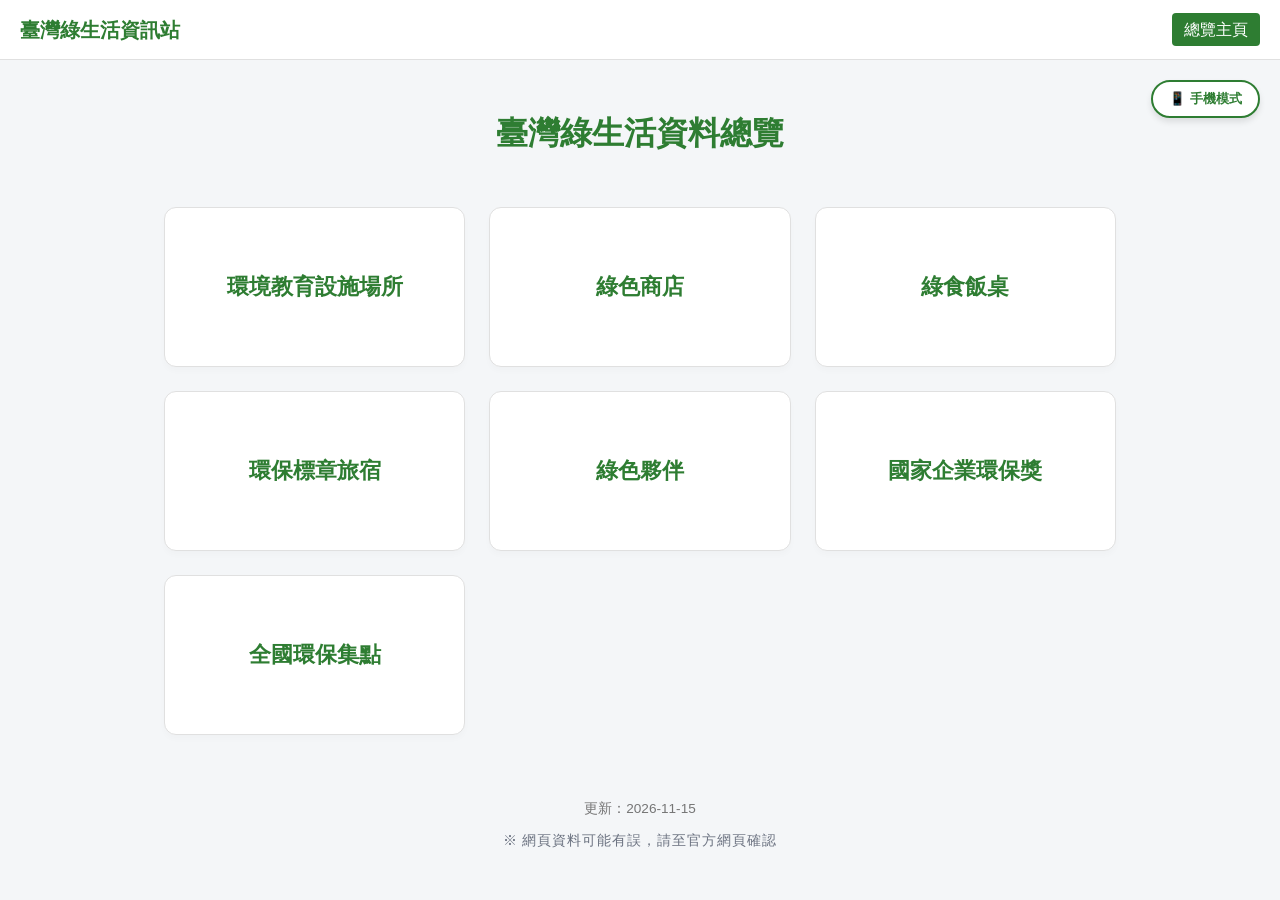
<file: index.html>
<!DOCTYPE html>
<html lang="zh-TW">

<head>
    <meta charset="UTF-8">
    <meta name="viewport" content="width=device-width, initial-scale=1.0">
    <title>臺灣綠生活資訊站</title>

    <link rel="stylesheet" href="css/global_style.css">
    <link rel="stylesheet" href="css/main_style.css">
</head>

<body>

    <nav id="global-navbar">
        <div class="logo">臺灣綠生活資訊站</div>
        <ul class="nav-links">
            <li><a href="index.html" class="active">總覽主頁</a></li>
        </ul>
    </nav>

    <main id="main-content">
        <h1>臺灣綠生活資料總覽</h1>

        <!-- 統一的網格導覽區塊 -->
        <section class="dashboard-grid">
            <!-- 已經完成的設施場所 (可點擊) -->
            <a href="facilities.html" class="dashboard-card active-card">
                <h2>環境教育設施場所</h2>
            </a>

            <a href="stores.html" class="dashboard-card active-card">
                <h2>綠色商店</h2>
            </a>

            <a href="restaurants.html" class="dashboard-card active-card">
                <h2>綠食飯桌</h2>
            </a>

            <a href="accommodations.html" class="dashboard-card active-card">
                <h2>環保標章旅宿</h2>
            </a>

            <a href="partners.html" class="dashboard-card active-card">
                <h2>綠色夥伴</h2>
            </a>

            <a href="awards.html" class="dashboard-card active-card">
                <h2>國家企業環保獎</h2>
            </a>

            <a href="green_points.html" class="dashboard-card active-card">
                <h2>全國環保集點</h2>
            </a>
           
        </section>
    </main>

    <script src="js/global_script.js"></script>
    <script src="js/main_script.js"></script>
    <footer class="site-footer">
        <p id="update-date">更新：讀取中...</p>
    </footer>
</body>

</html>
</file>
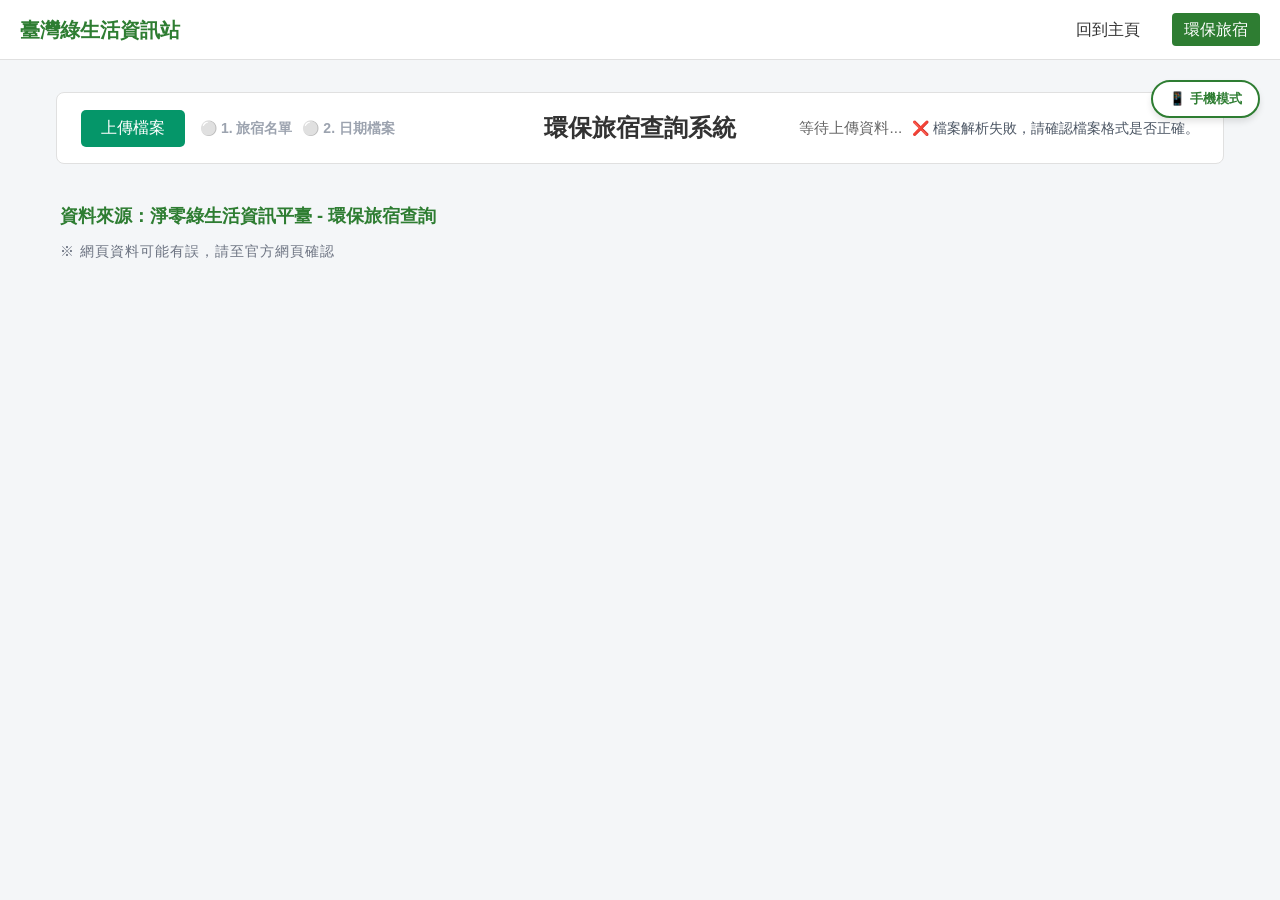
<file: accommodations.html>
<!DOCTYPE html>
<html lang="zh-TW">

<head>
    <meta charset="UTF-8">
    <meta name="viewport" content="width=device-width, initial-scale=1.0">
    <title>臺灣綠生活資訊站 - 環保旅宿</title>

    <link rel="stylesheet" href="css/global_style.css">
    <link rel="stylesheet" href="css/facilities_style.css">

    <!-- 引入 SheetJS 處理 ODS/Excel 檔案 -->
    <script src="https://cdn.sheetjs.com/xlsx-0.19.3/package/dist/xlsx.full.min.js"></script>
</head>
<!-- 自訂彈出視窗 (Modal) -->
<div id="custom-modal" class="modal-overlay" style="display: none;">
    <div class="modal-content">
        <div class="modal-header" id="modal-title">提示</div>
        <div class="modal-body" id="modal-message">訊息內容</div>
        <button id="modal-close-btn" class="modal-btn">我知道了</button>
    </div>
</div>

<body>

    <nav id="global-navbar">
        <div class="logo">臺灣綠生活資訊站</div>
        <ul class="nav-links">
            <li><a href="index.html">回到主頁</a></li>
            <li><a href="accommodations.html" class="active">環保旅宿</a></li>
        </ul>
    </nav>

    <main id="facilities-content">
        <!-- 頂部區塊：上傳按鈕與狀態 -->
        <section class="page-header-compact"
            style="display: flex; justify-content: space-between; align-items: center;">

            <!-- 1. 左側：統一的上傳按鈕與進度條 -->
            <div style="flex: 1.5; text-align: left; display: flex; align-items: center; gap: 15px;">
                <input type="file" id="file-upload" accept=".ods, .xlsx, .xls" style="display: none;">
                <!-- 按鈕樣式與綠色商店完全對齊 -->
                <button id="trigger-upload"
                    style="padding: 8px 20px; background-color: #059669; color: white; border: none; border-radius: 5px; cursor: pointer; font-size: 16px; white-space: nowrap;">
                    上傳檔案
                </button>

                <!-- 新增：狀態指示區 -->
                <div id="upload-progress"
                    style="display: flex; gap: 10px; font-size: 14px; font-weight: bold; color: #9ca3af; white-space: nowrap;">
                    <span id="status-step1">⚪ 1. 旅宿名單</span>
                    <span id="status-step2">⚪ 2. 日期檔案</span>
                </div>
            </div>

            <!-- 2. 中間：標題 -->
            <h1 class="header-center" style="flex: 1; text-align: center; margin: 0; white-space: nowrap;">環保旅宿查詢系統</h1>

            <!-- 3. 右側：為了平衡版面，將下拉選單移至右側 -->
            <div class="header-right"
                style="flex: 1.5; text-align: right; display: flex; flex-direction: column; align-items: flex-end; gap: 5px;">

                <div id="control-panel" style="display: none; align-items: center; gap: 5px;">
                    <label for="city-dropdown" style="margin: 0; font-weight: bold; white-space: nowrap;">查詢縣市：</label>
                    <select id="city-dropdown" style="padding: 5px;">
                        <option value="all">全臺總數概覽</option>
                        <option disabled>─── 直轄市 ───</option>
                        <option value="臺北市">臺北市</option>
                        <option value="新北市">新北市</option>
                        <option value="桃園市">桃園市</option>
                        <option value="臺中市">臺中市</option>
                        <option value="臺南市">臺南市</option>
                        <option value="高雄市">高雄市</option>
                        <option disabled>─── 其他縣市 ───</option>
                        <option value="基隆市">基隆市</option>
                        <option value="新竹市">新竹市</option>
                        <option value="新竹縣">新竹縣</option>
                        <option value="苗栗縣">苗栗縣</option>
                        <option value="彰化縣">彰化縣</option>
                        <option value="南投縣">南投縣</option>
                        <option value="雲林縣">雲林縣</option>
                        <option value="嘉義市">嘉義市</option>
                        <option value="嘉義縣">嘉義縣</option>
                        <option value="屏東縣">屏東縣</option>
                        <option value="宜蘭縣">宜蘭縣</option>
                        <option value="花蓮縣">花蓮縣</option>
                        <option value="臺東縣">臺東縣</option>
                        <option value="澎湖縣">澎湖縣</option>
                        <option value="金門縣">金門縣</option>
                        <option value="連江縣">連江縣</option>
                    </select>
                </div>

                <div style="display: flex; align-items: center; gap: 10px;">
                    <span id="update-date" class="update-date-inline">等待上傳資料...</span>
                    <div id="upload-status" style="color: #4b5563; font-size: 14px;"></div>
                </div>
            </div>
        </section>
        
        <!-- 排名總覽 (預設隱藏，上傳後顯示) -->
        <section id="overview-view" style="display: none;">
            <div class="table-responsive-wrapper">
                <div class="detail-header">
                    <!-- 讓標題與標籤水平並排且一起置中，中間留 15px 的空隙 -->
                    <div class="header-main-info"
                        style="display: flex; justify-content: center; align-items: center; gap: 15px; width: 100%;">
                        <h2 style="margin: 0;">各縣市旅宿數量排名</h2>
                        <span id="total-stats" class="stats-text"></span>
                    </div>
                </div>
                <table id="facilities-table" class="ranking-table">
                    <thead>
                        <tr>
                            <th>排名</th>
                            <th>縣市別</th>
                            <th>旅宿數量</th>
                            <th>全國佔比</th>
                        </tr>
                    </thead>
                    <tbody id="ranking-table-body">
                        <!-- JS 動態產生排名 -->
                    </tbody>
                </table>
            </div>
        </section>

        <!-- 詳細資料區塊 (選擇縣市後顯示) -->
        <section id="detail-view" style="display: none;">
            <div class="table-responsive-wrapper">
                <div class="detail-header"
                    style="display: flex; justify-content: space-between; align-items: center; width: 100%;">

                    <!-- 左側：標題與統計區塊 -->
                    <div class="header-main-info" style="display: flex; align-items: center; gap: 15px;">
                        <h2 id="current-city-title" style="margin: 0;">縣市詳細資料</h2>
                        <span id="city-stats" class="stats-text"></span>
                    </div>

                    <!-- 右側：操作與狀態區塊 -->
                    <div class="header-action-area" style="display: flex; align-items: center; gap: 10px;">
                        <div id="status-summary" class="status-summary-compact"></div>

                        <label for="status-filter" style="margin: 0; white-space: nowrap;">狀態：</label>
                        <select id="status-filter" style="padding: 5px;">
                            <option value="all">顯示全部</option>
                            <option value="warning">即將到期 (8個月內)</option>
                            <option value="expired">已過期</option>
                        </select>

                        <button id="btn-back-overview"
                            style="background: none; border: none; cursor: pointer; font-size: 1.5rem; padding: 0; margin-left: 10px;"
                            title="返回全臺總覽">
                            🔙
                        </button>
                    </div>

                </div>

                <table id="facilities-table">
                    <thead>
                        <tr>
                            <th>標章等級</th> <!-- 新增的等級欄位 -->
                            <th>旅宿名稱</th>
                            <th>聯絡地址</th>
                            <th>證書到期日/狀態</th> <!-- 結合日期與警示圖示 -->
                        </tr>
                    </thead>
                    <tbody id="table-body">
                        <!-- JS 動態產生旅宿名單 -->
                    </tbody>
                </table>
            </div>
        </section>
    </main>

    <script src="js/global_script.js"></script>
    <script src="js/accommodations_script.js"></script> <!-- 等等要建立的 JS -->
    <footer class="site-footer source-footer">
        <a href="https://greenlifestyle.moenv.gov.tw/categories/accommodation" target="_blank"
            rel="noopener noreferrer">
            資料來源：淨零綠生活資訊平臺 - 環保旅宿查詢
        </a>
    </footer>
</body>

</html>
</file>
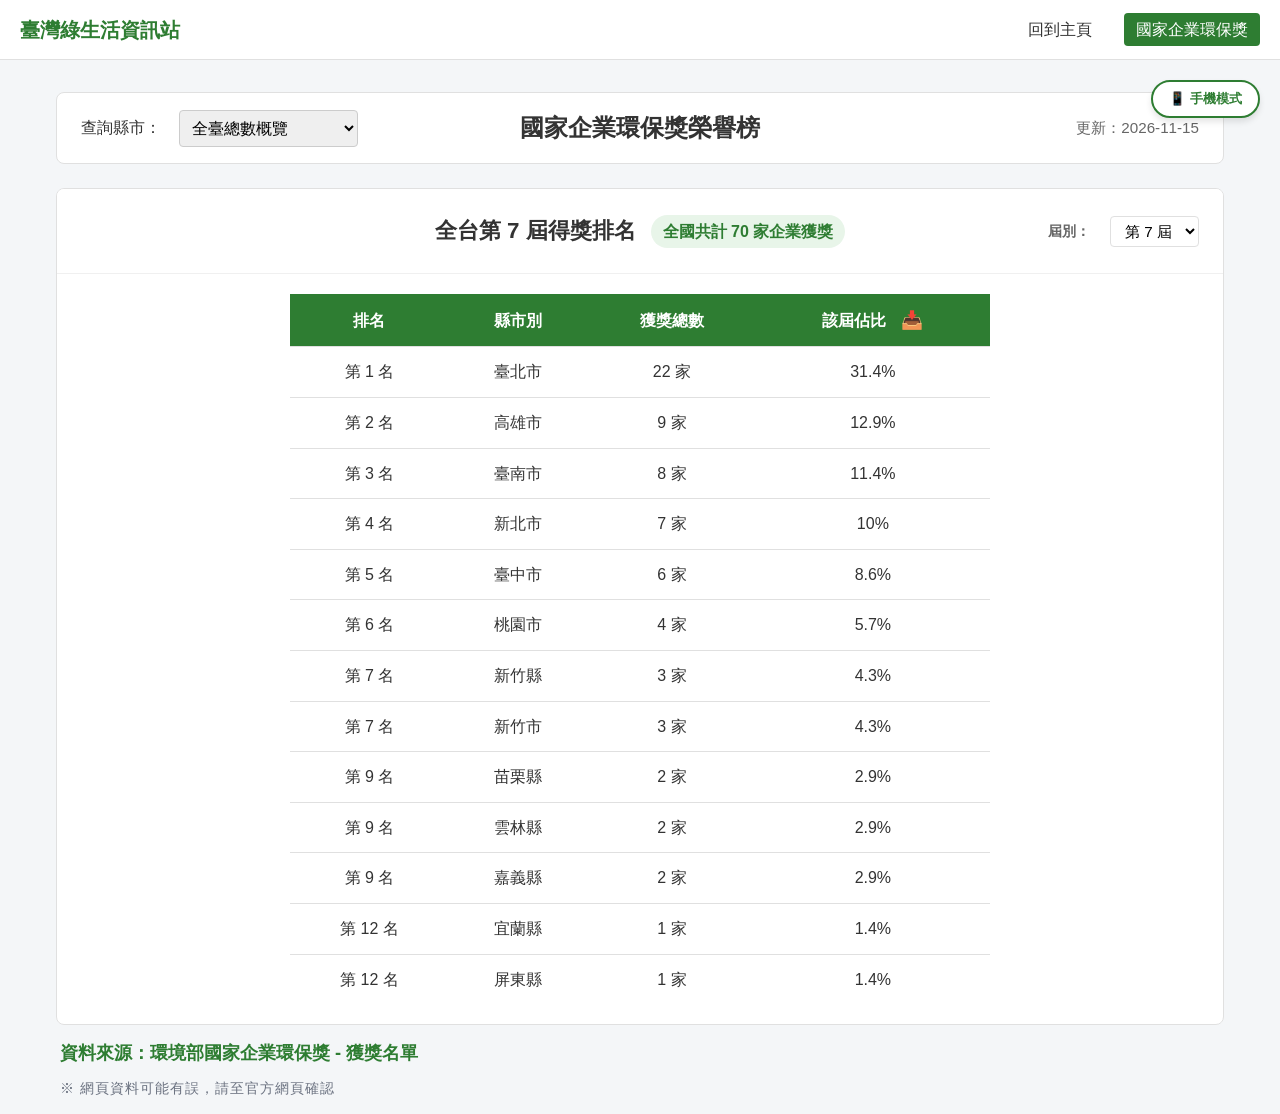
<file: awards.html>
<!DOCTYPE html>
<html lang="zh-TW">

<head>
    <meta charset="UTF-8">
    <meta name="viewport" content="width=device-width, initial-scale=1.0">
    <title>臺灣綠生活資訊站 - 國家企業環保獎</title>

    <link rel="stylesheet" href="css/global_style.css">
    <link rel="stylesheet" href="css/facilities_style.css">
    <style>
        /* 專屬獎項標籤顏色補強 (基於你的附圖需求) */
        .badge-giant { background-color: #6d28d9 !important; color: white !important; } /* 巨擘獎 - 深紫色 */
        .badge-gold { background-color: #fef08a !important; color: #854d0e !important; }  /* 金級獎 - 金黃色 */
        .badge-silver { background-color: #e5e7eb !important; color: #374151 !important; }/* 銀級獎 - 銀灰色 */
        .badge-bronze { background-color: #fed7aa !important; color: #9a3412 !important; }/* 銅級獎 - 銅橘色 */
        .badge-entry { background-color: #f3f4f6 !important; color: #6b7280 !important; } /* 入圍獎 - 淺灰色 */
    </style>
</head>

<body>

    <nav id="global-navbar">
        <div class="logo">臺灣綠生活資訊站</div>
        <ul class="nav-links">
            <li><a href="index.html">回到主頁</a></li>
            <li><a href="awards.html" class="active">國家企業環保獎</a></li>
        </ul>
    </nav>

    <main id="facilities-content">
        <section class="page-header-compact">
            <div class="header-left">
                <label for="city-dropdown">查詢縣市：</label>
                <select id="city-dropdown">
                    <option value="all">全臺總數概覽</option>
                    <option disabled>─── 直轄市 ───</option>
                    <option value="taipei">臺北市</option>
                    <option value="new-taipei">新北市</option>
                    <option value="taoyuan">桃園市</option>
                    <option value="taichung">臺中市</option>
                    <option value="tainan">臺南市</option>
                    <option value="kaohsiung">高雄市</option>
                    <option disabled>─── 其他縣市 ───</option>
                    <option value="keelung">基隆市</option>
                    <option value="hsinchu-city">新竹市</option>
                    <option value="hsinchu-county">新竹縣</option>
                    <option value="miaoli">苗栗縣</option>
                    <option value="changhua">彰化縣</option>
                    <option value="nantou">南投縣</option>
                    <option value="yunlin">雲林縣</option>
                    <option value="chiayi-city">嘉義市</option>
                    <option value="chiayi-county">嘉義縣</option>
                    <option value="pingtung">屏東縣</option>
                    <option value="yilan">宜蘭縣</option>
                    <option value="hualien">花蓮縣</option>
                    <option value="taitung">臺東縣</option>
                    <option value="penghu">澎湖縣</option>
                    <option value="kinmen">金門縣</option>
                    <option value="lienchiang">連江縣</option>
                </select>
            </div>

            <h1 class="header-center">國家企業環保獎榮譽榜</h1>

            <div class="header-right">
                <span id="update-date" class="update-date-inline">更新：讀取中...</span>
            </div>
        </section>

        <section id="overview-view">
            <div class="table-responsive-wrapper">
                <!-- 💡 使用 flex 排版：左邊空白佔位，中間標題，右邊選單 -->
                <div class="detail-header" style="display: flex; justify-content: space-between; align-items: center;">
                    <div style="flex: 1;"></div> <!-- 左側空白佔位區 -->

                    <div class="header-main-info" style="display: flex; justify-content: center; align-items: center; gap: 15px; flex: 2;">
                        <h2 id="overview-title" style="margin: 0;">全臺第 X 屆得獎排名</h2>
                        <span id="total-stats" class="stats-text">統計中...</span>
                    </div>

                    <div class="header-action-area" style="display: flex; justify-content: flex-end; align-items: center; flex: 1;">
                        <label for="overview-edition-dropdown" style="font-weight: bold; color: var(--text-muted); margin-right: 8px;">屆別：</label>
                        <select id="overview-edition-dropdown" style="padding: 5px 10px; border-radius: 4px; border: 1px solid var(--border-color); cursor: pointer; font-size: 0.95rem;">
                            <!-- JS 會自動填入屆別 -->
                        </select>
                    </div>
                </div>

                <table id="facilities-table" class="ranking-table">
                    <thead>
                        <tr>
                            <th>排名</th>
                            <th>縣市別</th>
                            <th>獲獎總數</th>
                            <th>該屆佔比</th>
                        </tr>
                    </thead>
                    <tbody id="ranking-table-body">
                        </tbody>
                </table>
            </div>
        </section>

        <section id="history-view" style="display: none;">
            <div class="table-responsive-wrapper">
                <!-- 💡 標題置中，按鈕靠右 -->
                <div class="detail-header" style="display: flex; justify-content: space-between; align-items: center;">
                    <div style="flex: 1;"></div> <!-- 佔位 -->

                    <div class="header-main-info" style="display: flex; justify-content: center; align-items: center; gap: 15px; flex: 2;">
                        <h2 id="current-city-title" style="margin: 0;">縣市歷屆戰績</h2>
                        <span id="city-stats" class="stats-text"></span>
                    </div>

                    <div class="header-action-area" style="display: flex; justify-content: flex-end; flex: 1;">
                        <button id="btn-back-overview" style="background: none; border: none; cursor: pointer; font-size: 1.5rem;" title="返回全臺總覽">🔙</button>
                    </div>
                </div>

                <table id="facilities-table" class="ranking-table">
                    <thead>
                        <tr>
                            <th>屆別 (點擊看名單)</th>
                            <th>該屆得獎總數</th>
                            <th>獎項概況</th>
                        </tr>
                    </thead>
                    <tbody id="history-table-body">
                        </tbody>
                </table>
            </div>
        </section>

        <section id="detail-view" style="display: none;">
            <div class="table-responsive-wrapper">
                <div class="detail-header" style="display: flex; justify-content: space-between; align-items: center;">
                    <div style="flex: 1;"></div>
                    <div class="header-main-info" style="display: flex; justify-content: center; align-items: center; gap: 15px; flex: 2;">
                        <h2 id="detail-title">獲獎企業明細</h2>
                        <span id="detail-stats" class="stats-text"></span>
                    </div>
                    <div class="header-action-area" style="display: flex; justify-content: flex-end; flex: 1;">
                        <button id="btn-back-history" style="background: none; border: none; cursor: pointer; font-size: 1.5rem;" title="返回歷屆戰績">🔙</button>
                    </div>
                </div>

                <table id="facilities-table" class="ranking-table">
                    <thead>
                        <tr>
                            <th style="width: 70%;">獲獎單位</th>
                            <th style="width: 30%;">獲得獎項</th>
                        </tr>
                    </thead>
                    <tbody id="detail-table-body">
                        </tbody>
                </table>
            </div>
        </section>
    </main>

    <script src="js/global_script.js"></script>
    <script src="js/awards_script.js"></script>
    <footer class="site-footer source-footer">
        <a href="https://aeepa.moenv.gov.tw/Nation_history_deeds.aspx#gsc.tab=0" target="_blank" rel="noopener noreferrer">
            資料來源：環境部國家企業環保獎 - 獲獎名單
        </a>
    </footer>
</body>

</html>
</file>
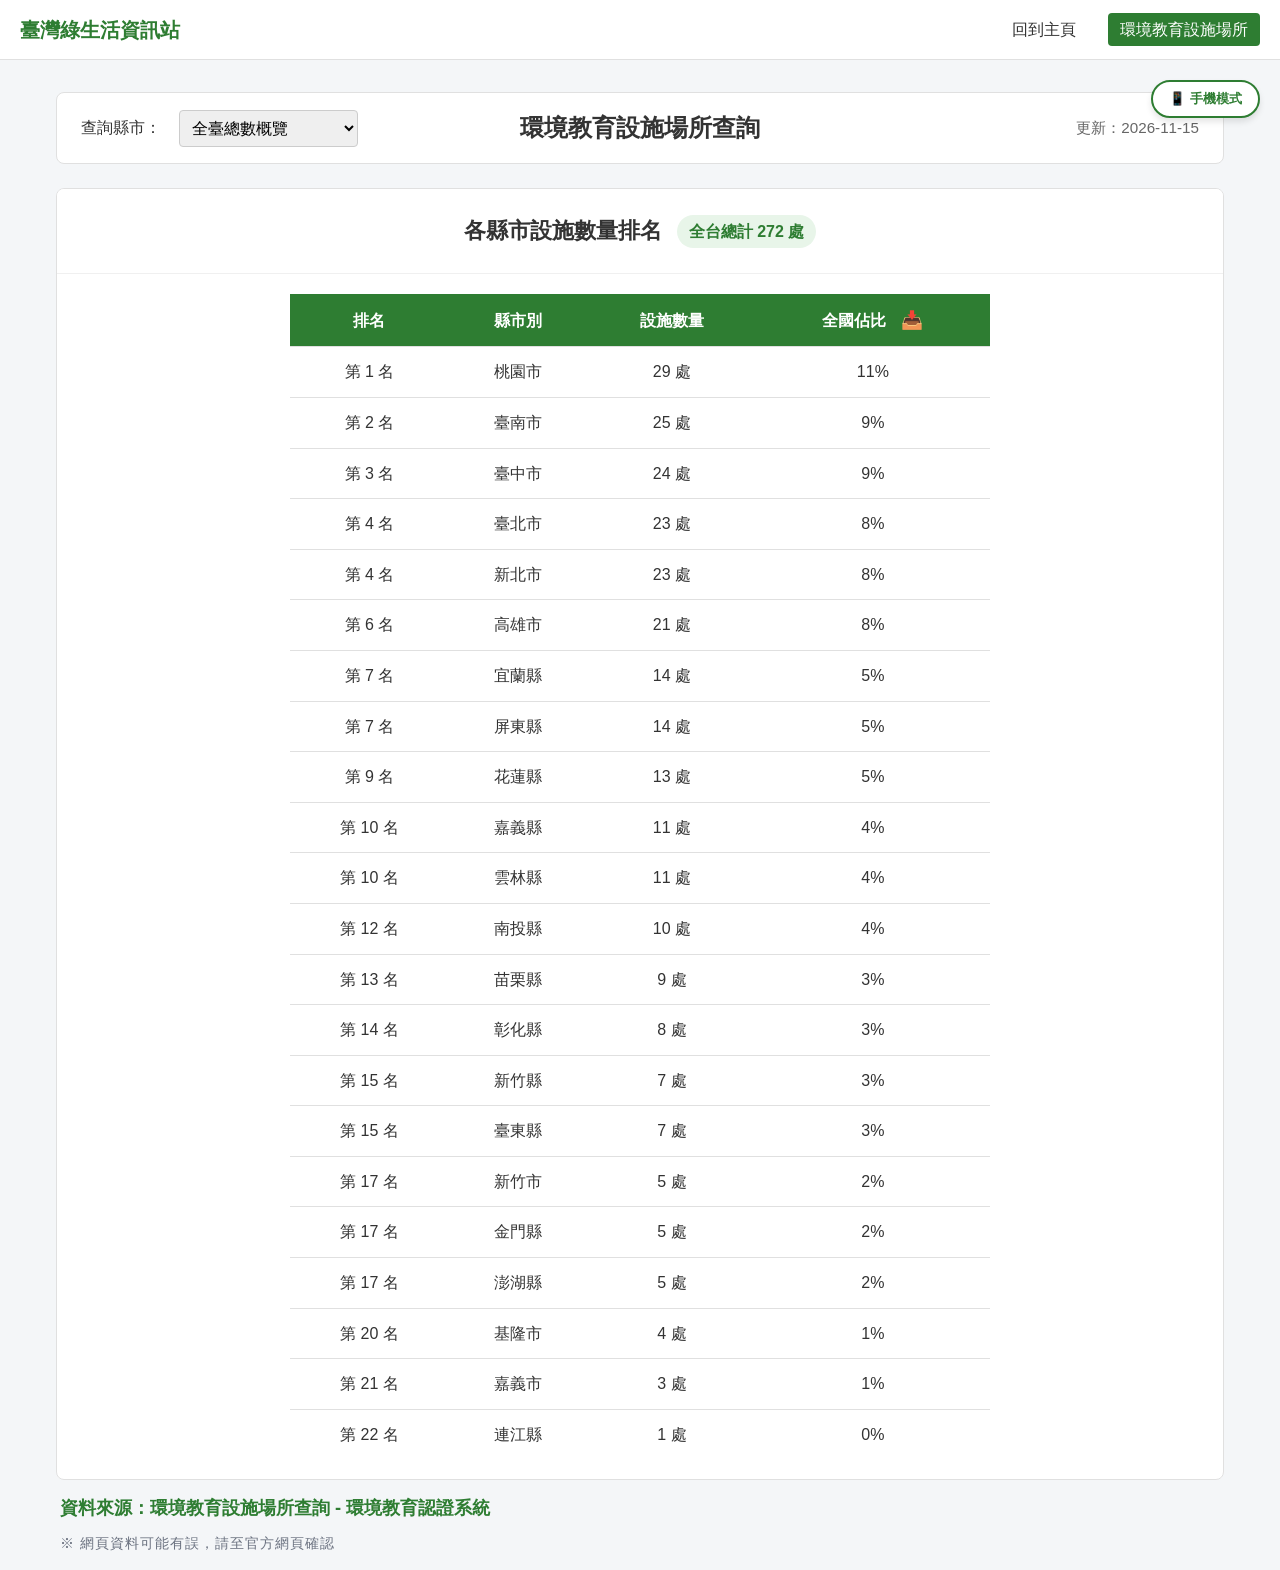
<file: facilities.html>
<!DOCTYPE html>
<html lang="zh-TW">

<head>
    <meta charset="UTF-8">
    <meta name="viewport" content="width=device-width, initial-scale=1.0">
    <title>臺灣綠生活資訊站 - 環境教育設施</title>

    <link rel="stylesheet" href="css/global_style.css">
    <link rel="stylesheet" href="css/facilities_style.css">
</head>

<body>

    <nav id="global-navbar">
        <div class="logo">臺灣綠生活資訊站</div>
        <ul class="nav-links">
            <li><a href="index.html">回到主頁</a></li>
            <li><a href="facilities.html" class="active">環境教育設施場所</a></li>
        </ul>
    </nav>

    <main id="facilities-content">
        <!-- 1. 將標題與日期放在同一個區塊，方便後續用 CSS 讓它們同行 -->
        <section class="page-header-compact">
            <div class="header-left">
                <label for="city-dropdown">查詢縣市：</label>
                <select id="city-dropdown">
                    <option value="all">全臺總數概覽</option>
                    <option disabled>─── 直轄市 ───</option>
                    <option value="taipei">臺北市</option>
                    <option value="new-taipei">新北市</option>
                    <option value="taoyuan">桃園市</option>
                    <option value="taichung">臺中市</option>
                    <option value="tainan">臺南市</option>
                    <option value="kaohsiung">高雄市</option>
                    <option disabled>─── 其他縣市 ───</option>
                    <option value="keelung">基隆市</option>
                    <option value="hsinchu-city">新竹市</option>
                    <option value="hsinchu-county">新竹縣</option>
                    <option value="miaoli">苗栗縣</option>
                    <option value="changhua">彰化縣</option>
                    <option value="nantou">南投縣</option>
                    <option value="yunlin">雲林縣</option>
                    <option value="chiayi-city">嘉義市</option>
                    <option value="chiayi-county">嘉義縣</option>
                    <option value="pingtung">屏東縣</option>
                    <option value="yilan">宜蘭縣</option>
                    <option value="hualien">花蓮縣</option>
                    <option value="taitung">臺東縣</option>
                    <option value="penghu">澎湖縣</option>
                    <option value="kinmen">金門縣</option>
                    <option value="lienchiang">連江縣</option>
                </select>
            </div>

            <h1 class="header-center">環境教育設施場所查詢</h1>

            <div class="header-right">
                <span id="update-date" class="update-date-inline">更新：讀取中...</span>
            </div>
        </section>

        <!-- 階段一：各縣市數量排名總覽 (預設顯示) -->
        <section id="overview-view">
            <div class="table-responsive-wrapper">
                <!-- 確保外層也置中 -->
                <div class="detail-header" style="justify-content: center;">
                    <!-- 將 space-between 改為 center，並加上 gap: 15px 產生漂亮間距 -->
                    <div class="header-main-info" style="display: flex; justify-content: center; align-items: center; gap: 15px; width: 100%;">
                        <!-- 加上 margin: 0 避免預設邊距讓上下不對齊 -->
                        <h2 style="margin: 0;">各縣市設施數量排名</h2>
                        <span id="total-stats" class="stats-text">統計中...</span>
                    </div>
                </div>
                <table id="facilities-table" class="ranking-table">
                    <thead>
                        <tr>
                            <th>排名</th>
                            <th>縣市別</th>
                            <th>設施數量</th>
                            <th>全國佔比</th>
                        </tr>
                    </thead>
                    <tbody id="ranking-table-body">
                        <!-- JS 動態產生排名 -->
                    </tbody>
                </table>
            </div>
        </section>

        <!-- 修正後的詳細資料區塊 -->
        <section id="detail-view" style="display: none;">
            <div class="table-responsive-wrapper">
                <!-- 標題與統計區塊 -->
                <div class="detail-header" style="display: flex; justify-content: space-between; align-items: center; width: 100%;">
                    
                    <!-- 左側：標題與統計區塊 -->
                    <div class="header-main-info" style="display: flex; align-items: center; gap: 15px;">
                        <h2 id="current-city-title" style="margin: 0;">縣市詳細資料</h2>
                        <span id="city-stats" class="stats-text"></span>
                    </div>

                    <!-- 右側：操作與狀態區塊 -->
                    <div class="header-action-area" style="display: flex; align-items: center; gap: 10px;">
                        <div id="status-summary" class="status-summary-compact"></div>

                        <label for="status-filter" style="margin: 0; white-space: nowrap;">狀態：</label>
                        <select id="status-filter" style="padding: 5px;">
                            <option value="all">顯示全部</option>
                            <option value="warning">需評估展延</option>
                            <option value="expired">已過期</option>
                        </select>
                        
                        <button id="btn-back-overview" style="background: none; border: none; cursor: pointer; font-size: 1.5rem; padding: 0; margin-left: 10px;" title="返回全臺總覽">
                            🔙
                        </button>
                    </div>
                    
                </div>

                <!-- 資料表格 -->
                <table id="facilities-table">
                    <thead>
                        <tr>
                            <th>核准時間</th>
                            <th>場所類型</th>
                            <th>設施場所名稱</th>
                            <th>申請單位全銜</th>
                            <th>證書狀態</th>
                        </tr>
                    </thead>
                    <tbody id="table-body">
                    </tbody>
                </table>
            </div>
        </section>
    </main>

    <script src="js/global_script.js"></script>
    <script src="js/facilities_script.js"></script>
    <footer class="site-footer source-footer">
        <a href="https://neecs.moenv.gov.tw/Home/PlaceQry" target="_blank" rel="noopener noreferrer"
        target="_blank" rel="noopener noreferrer">
            資料來源：環境教育設施場所查詢 - 環境教育認證系統
        </a>
    </footer>
</body>

</html>
</file>
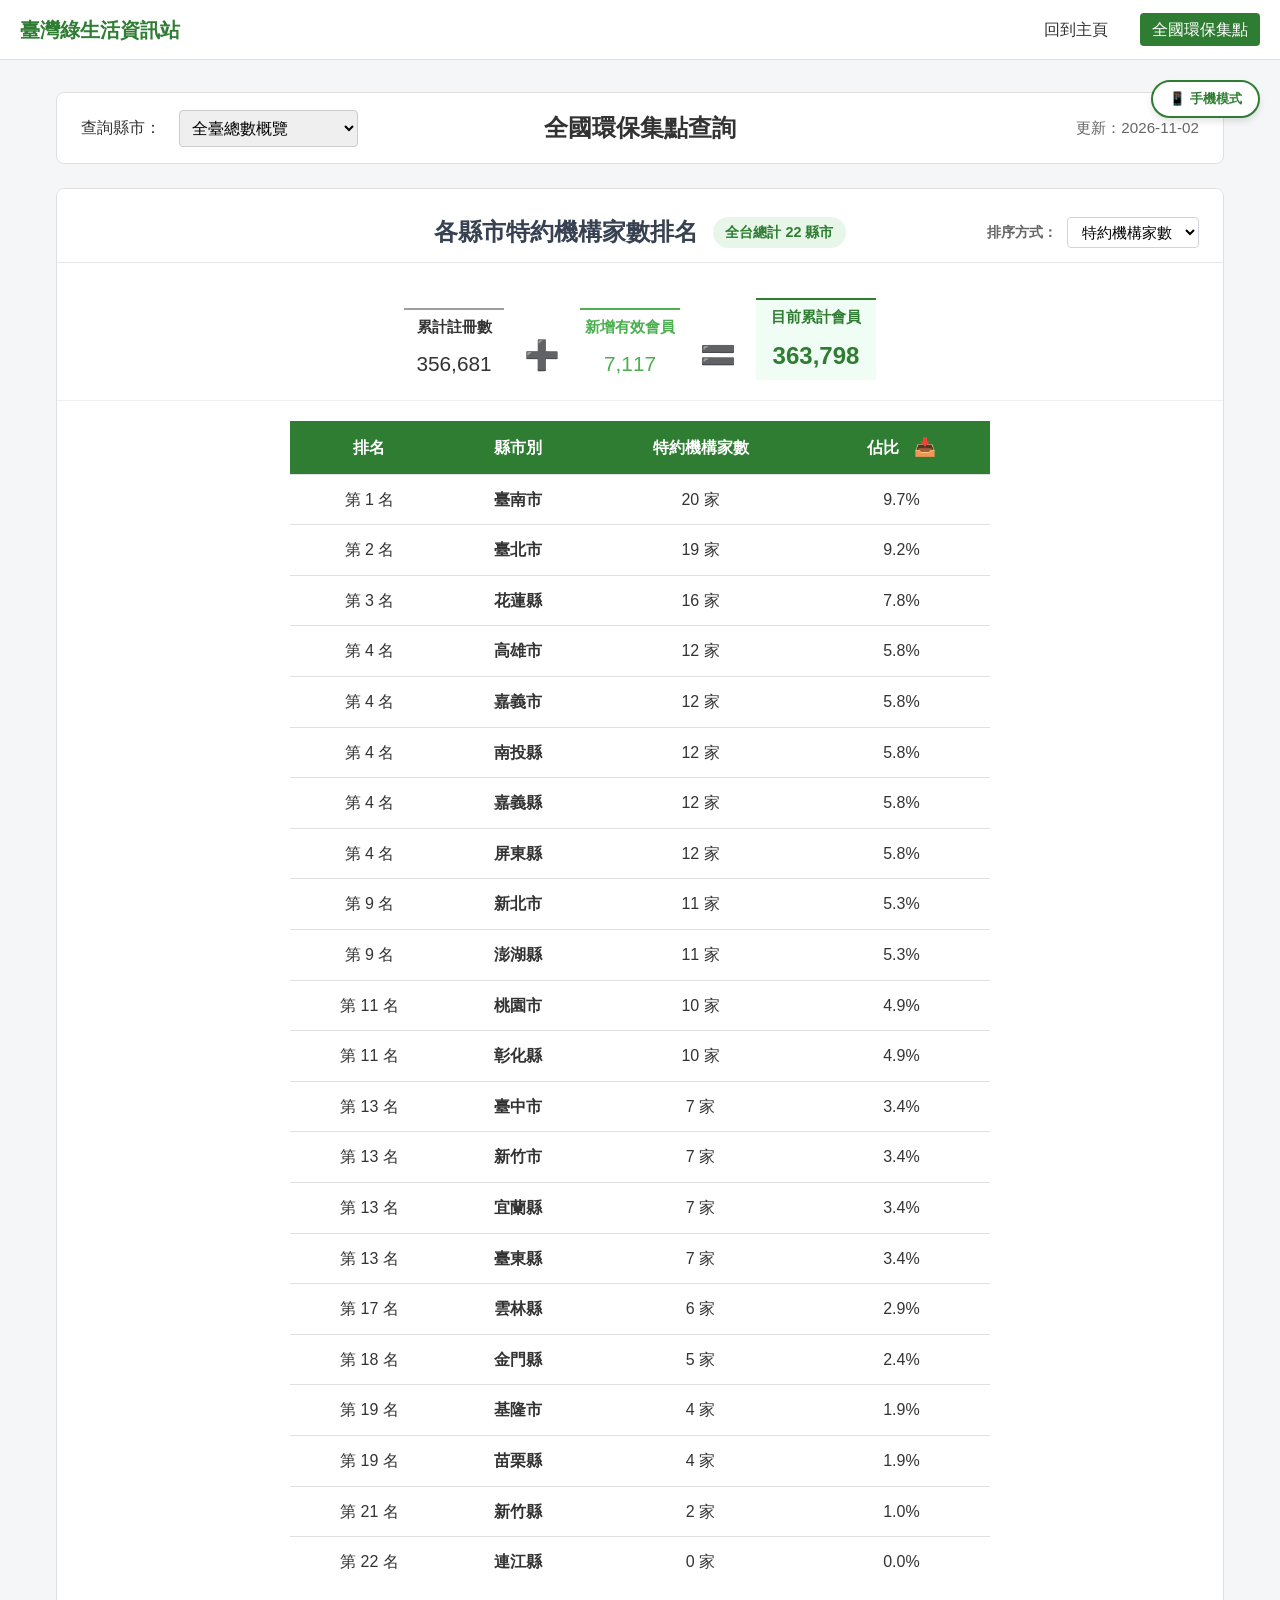
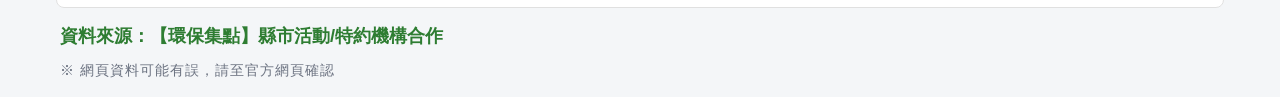
<file: green_points.html>
<!DOCTYPE html>
<html lang="zh-TW">

<head>
    <meta charset="UTF-8">
    <meta name="viewport" content="width=device-width, initial-scale=1.0">
    <title>臺灣綠生活資訊站 - 全國環保集點</title>
    <!-- 沿用現有的 CSS 架構 -->
    <link rel="stylesheet" href="css/global_style.css">
    <link rel="stylesheet" href="css/facilities_style.css">
</head>

<body>

    <nav id="global-navbar">
        <div class="logo">臺灣綠生活資訊站</div>
        <ul class="nav-links">
            <li><a href="index.html">回到主頁</a></li>
            <li><a href="green_points.html" class="active">全國環保集點</a></li>
        </ul>
    </nav>

    <main id="facilities-content">
        <!-- 1. 緊湊型頂部控制列 (完美對齊設施頁面結構) -->
        <section class="page-header-compact">
            <div class="header-left">
                <label for="city-dropdown">查詢縣市：</label>
                <select id="city-dropdown">
                    <option value="all">全臺總數概覽</option>
                    <option disabled>─── 直轄市 ───</option>
                    <option value="臺北市">臺北市</option>
                    <option value="新北市">新北市</option>
                    <option value="桃園市">桃園市</option>
                    <option value="臺中市">臺中市</option>
                    <option value="臺南市">臺南市</option>
                    <option value="高雄市">高雄市</option>
                    <option disabled>─── 其他縣市 ───</option>
                    <option value="基隆市">基隆市</option>
                    <option value="新竹市">新竹市</option>
                    <option value="新竹縣">新竹縣</option>
                    <option value="苗栗縣">苗栗縣</option>
                    <option value="彰化縣">彰化縣</option>
                    <option value="南投縣">南投縣</option>
                    <option value="雲林縣">雲林縣</option>
                    <option value="嘉義市">嘉義市</option>
                    <option value="嘉義縣">嘉義縣</option>
                    <option value="屏東縣">屏東縣</option>
                    <option value="宜蘭縣">宜蘭縣</option>
                    <option value="花蓮縣">花蓮縣</option>
                    <option value="臺東縣">臺東縣</option>
                    <option value="澎湖縣">澎湖縣</option>
                    <option value="金門縣">金門縣</option>
                    <option value="連江縣">連江縣</option>
                </select>
            </div>

            <h1 class="header-center">全國環保集點查詢</h1>

            <div class="header-right">
                <span id="update-date" class="update-date-inline">更新：讀取中...</span>
            </div>
        </section>

        <!-- 3. 階段一：各縣市數量排名總覽 (預設顯示) -->
        <section id="overview-view">
            <div class="table-responsive-wrapper">
                <div class="detail-header" style="display: flex; justify-content: space-between; align-items: center; border-bottom: 1px solid #e5e7eb; padding-bottom: 10px; margin-bottom: 15px;">
                    
                    <!-- 1. 左側：空白佔位 (佔 1 份空間) -->
                    <div style="flex: 1;"></div>

                    <!-- 2. 中央：標題與統計數字 (佔 2 份空間，並設定置中) -->
                    <div class="header-main-info" style="display: flex; justify-content: center; align-items: center; gap: 15px; flex: 2;">
                        <h2 id="ranking-title" style="margin: 0; font-size: 1.5rem; color: #374151;">各縣市特約機構排名</h2>
                        <span id="total-stats" class="stats-text" style="background-color: #e8f5e9; color: #2e7d32; padding: 4px 12px; border-radius: 20px; font-size: 0.9rem; font-weight: bold;">統計中...</span>
                    </div>

                    <!-- 3. 右側：排序選單 (佔 1 份空間，並設定靠右對齊) -->
                    <div class="header-action-area" style="display: flex; justify-content: flex-end; align-items: center; gap: 10px; font-size: 0.95rem; color: #4b5563; flex: 1;">
                        <label for="sort-dropdown" style="margin: 0; font-weight: bold;">排序方式：</label>
                        <select id="sort-dropdown" style="padding: 5px 10px; border: 1px solid #d1d5db; border-radius: 4px; font-size: 0.95rem; cursor: pointer; background-color: white;">
                            <option value="count">特約機構家數</option>
                            <option value="new_f">新增有效會員</option>
                            <option value="reg_b">累積註冊數</option>
                        </select>
                    </div>

                </div>
                <!-- 新增：融合進表格的全國看板 -->
                <div id="overview-dashboard" style="padding: 20px 10px; border-bottom: 1px solid #f0f0f0;"></div>
                <!-- 套用 .ranking-table，CSS 會自動將其縮小至 60% 並置中 -->
                <table id="facilities-table" class="ranking-table">
                    <thead>
                        <tr>
                            <th>排名</th>
                            <th>縣市別</th>
                            <th>特約機構家數</th>
                            <th>佔比</th>
                        </tr>
                    </thead>
                    <tbody id="ranking-table-body">
                        <!-- JS 動態產生排名 -->
                    </tbody>
                </table>
            </div>
        </section>

        <!-- 4. 階段二：商家詳細資料區塊 (預設隱藏) -->
        <section id="detail-view" style="display: none;">
            <div class="table-responsive-wrapper">
                <!-- 標題與統計區塊：設定 relative 讓子元素可以絕對定位在右側 -->
                <div class="detail-header" style="position: relative; display: flex; justify-content: center; align-items: center; width: 100%; padding: 1.5rem;">
                    
                    <!-- 左側：標題與統計區塊 (因為父層設定了 center，這裡會完美置中) -->
                    <div class="header-main-info" style="display: flex; align-items: center; gap: 15px;">
                        <h2 id="current-city-title" style="margin: 0;">縣市詳細資料</h2>
                        <span id="city-stats" class="stats-text"></span>
                    </div>

                    <!-- 右側：操作區塊 (設定絕對定位 right: 20px，才不會把置中的標題擠歪) -->
                    <div class="header-action-area" style="position: absolute; right: 20px; display: flex; align-items: center;">
                        <button id="btn-back-overview" style="background: none; border: none; cursor: pointer; font-size: 1.5rem; padding: 0;" title="返回全臺總覽">
                            🔙
                        </button>
                    </div>
                    
                </div>
                <!-- 新增：融合進表格的縣市專屬看板 -->
                <div id="detail-dashboard" style="padding: 20px 10px; border-bottom: 1px solid #f0f0f0;"></div>
                <!-- 商家直式清單與分頁容器 -->
                <div id="merchant-list-container" style="padding: 20px;">
                    <!-- JS 動態產生商家列表與分頁按鈕 -->
                </div>
            </div>
        </section>
    </main>

    <!-- 引入共用邏輯與本頁專屬邏輯 -->
    <script src="js/global_script.js"></script>
    <script src="js/green_points_script.js"></script>
    <footer class="site-footer source-footer">
        <a href="https://docs.google.com/spreadsheets/d/1Na6IfnxL-Za7EBtOOTvVUapmubFA3R5OmKZKcpxvgY0/edit?gid=2016489962#gid=2016489962" target="_blank" rel="noopener noreferrer">
            資料來源：【環保集點】縣市活動/特約機構合作
        </a>
    </footer>
</body>

</html>
</file>
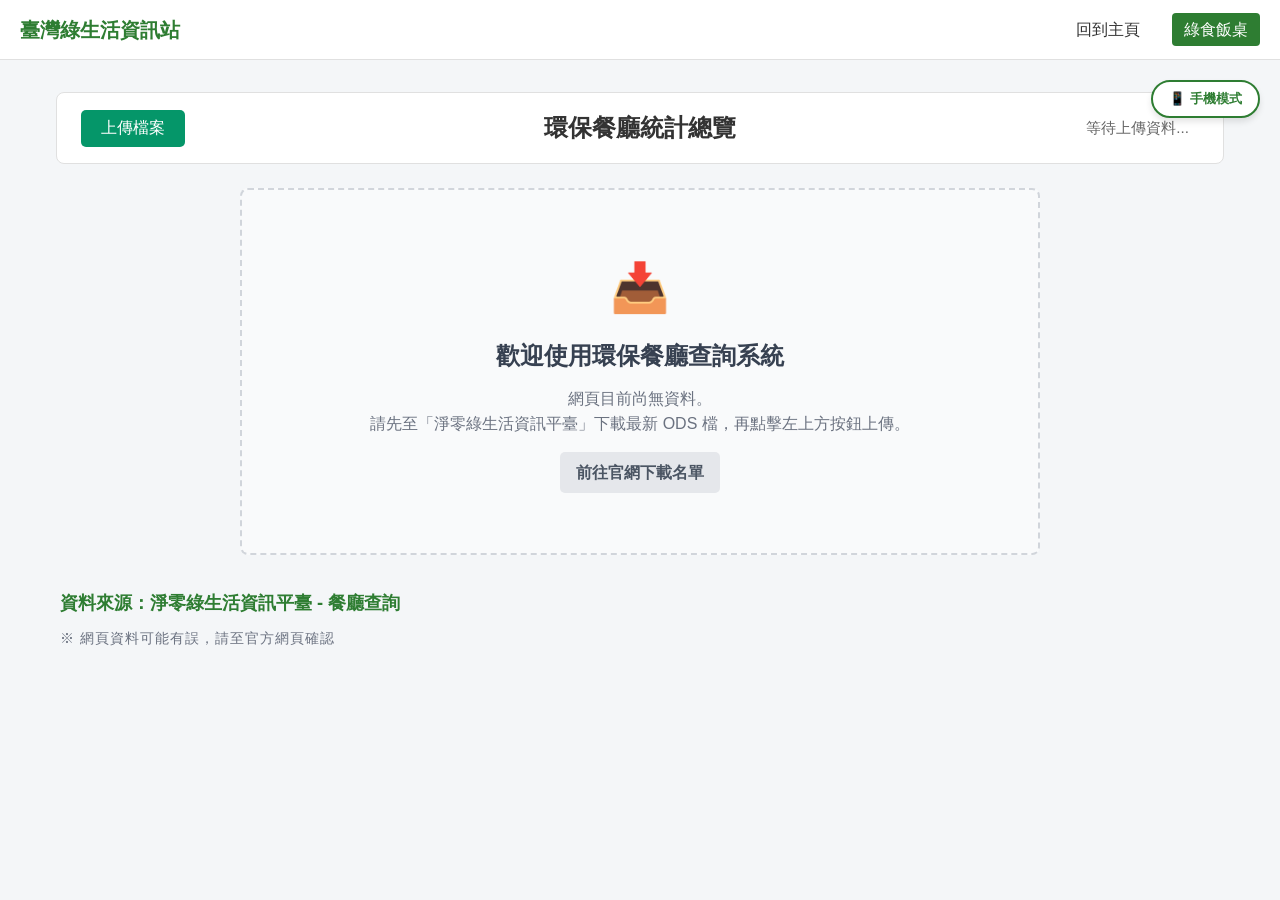
<file: restaurants.html>
<!DOCTYPE html>
<html lang="zh-TW">

<head>
    <meta charset="UTF-8">
    <meta name="viewport" content="width=device-width, initial-scale=1.0">
    <title>臺灣綠生活資訊站 - 綠食飯桌</title>

    <link rel="stylesheet" href="css/global_style.css">
    <link rel="stylesheet" href="css/facilities_style.css">

    <script src="https://cdn.sheetjs.com/xlsx-0.19.3/package/dist/xlsx.full.min.js"></script>
</head>
<!-- 自訂彈出視窗 (Modal) -->
<div id="custom-modal" class="modal-overlay" style="display: none;">
    <div class="modal-content">
        <div class="modal-header" id="modal-title">提示</div>
        <div class="modal-body" id="modal-message">訊息內容</div>
        <button id="modal-close-btn" class="modal-btn">我知道了</button>
    </div>
</div>

<body>

    <nav id="global-navbar">
        <div class="logo">臺灣綠生活資訊站</div>
        <ul class="nav-links">
            <li><a href="index.html">回到主頁</a></li>
            <li><a href="restaurants.html" class="active">綠食飯桌</a></li>
        </ul>
    </nav>

    <main id="facilities-content">
        <!-- 更新後的頂部區塊 -->
        <section class="page-header-compact"
            style="display: flex; justify-content: space-between; align-items: center;">

            <!-- 1. 左側：上傳檔案按鈕 (取代原本的空白 div) -->
            <div style="flex: 1; text-align: left;">
                <!-- 隱藏原生的檔案輸入框 -->
                <input type="file" id="file-upload" accept=".ods, .xlsx, .xls" style="display: none;">
                <!-- 使用者點擊的自訂按鈕 -->
                <button id="trigger-upload"
                    style="padding: 8px 20px; background-color: #059669; color: white; border: none; border-radius: 5px; cursor: pointer; font-size: 16px;">
                    上傳檔案
                </button>
            </div>

            <h1 class="header-center" style="flex: 2; text-align: center; margin: 0;">環保餐廳統計總覽</h1>

            <!-- 3. 右側：狀態與更新時間 -->
            <div class="header-right" style="flex: 1; text-align: right;">
                <span id="update-date" class="update-date-inline">等待上傳資料...</span>
                <div id="upload-status" style="margin-top: 5px; color: #4b5563; font-size: 14px;"></div>
            </div>
        </section>
        <!-- 新增：初始狀態提示區塊 (未上傳檔案時顯示) -->
        <section id="initial-prompt"
            style="text-align: center; padding: 60px 20px; color: #6b7280; background-color: #f9fafb; border-radius: 8px; margin: 20px auto; border: 2px dashed #d1d5db; max-width: 800px;">
            <div style="font-size: 3rem; margin-bottom: 10px;">📥</div>
            <h2 style="margin: 0 0 10px 0; color: #374151; font-size: 1.5rem;">歡迎使用環保餐廳查詢系統</h2>
            <p style="margin: 0 0 15px 0; font-size: 1rem;">網頁目前尚無資料。<br>請先至「淨零綠生活資訊平臺」下載最新 ODS 檔，再點擊左上方按鈕上傳。</p>
            <a href="https://greenlifestyle.moenv.gov.tw/categories/restaurant" target="_blank"
                style="display: inline-block; padding: 8px 16px; background-color: #e5e7eb; color: #4b5563; text-decoration: none; border-radius: 5px; font-weight: bold;">
                前往官網下載名單
            </a>
        </section>

        <!-- 排名總覽 -->
        <section id="overview-view" style="display: none;">
            <div class="table-responsive-wrapper">
                <div class="detail-header">
                    <div class="header-main-info"
                        style="display: flex; justify-content: center; align-items: center; gap: 15px; width: 100%;">
                        <h2 style="margin: 0;">各縣市餐廳數量排名</h2>
                        <span id="total-stats" class="stats-text"></span>
                    </div>
                </div>
                <table id="facilities-table" class="ranking-table">
                    <thead>
                        <tr>
                            <th>排名</th>
                            <th>縣市別</th>
                            <th>餐廳數量</th>
                            <th>全國佔比</th>
                        </tr>
                    </thead>
                    <tbody id="ranking-table-body">
                    </tbody>
                </table>
            </div>
        </section>
    </main>

    <script src="js/global_script.js"></script>
    <!-- 這裡直接掛載與商店完全相同的腳本即可，因為兩者的邏輯現在已完全統一為統計縣市 -->
    <script src="js/restaurants_script.js"></script>
    <footer class="site-footer source-footer">
        <a href="https://greenlifestyle.moenv.gov.tw/categories/restaurant" target="_blank" rel="noopener noreferrer">
            資料來源：淨零綠生活資訊平臺 - 餐廳查詢
        </a>
    </footer>
</body>

</html>
</file>
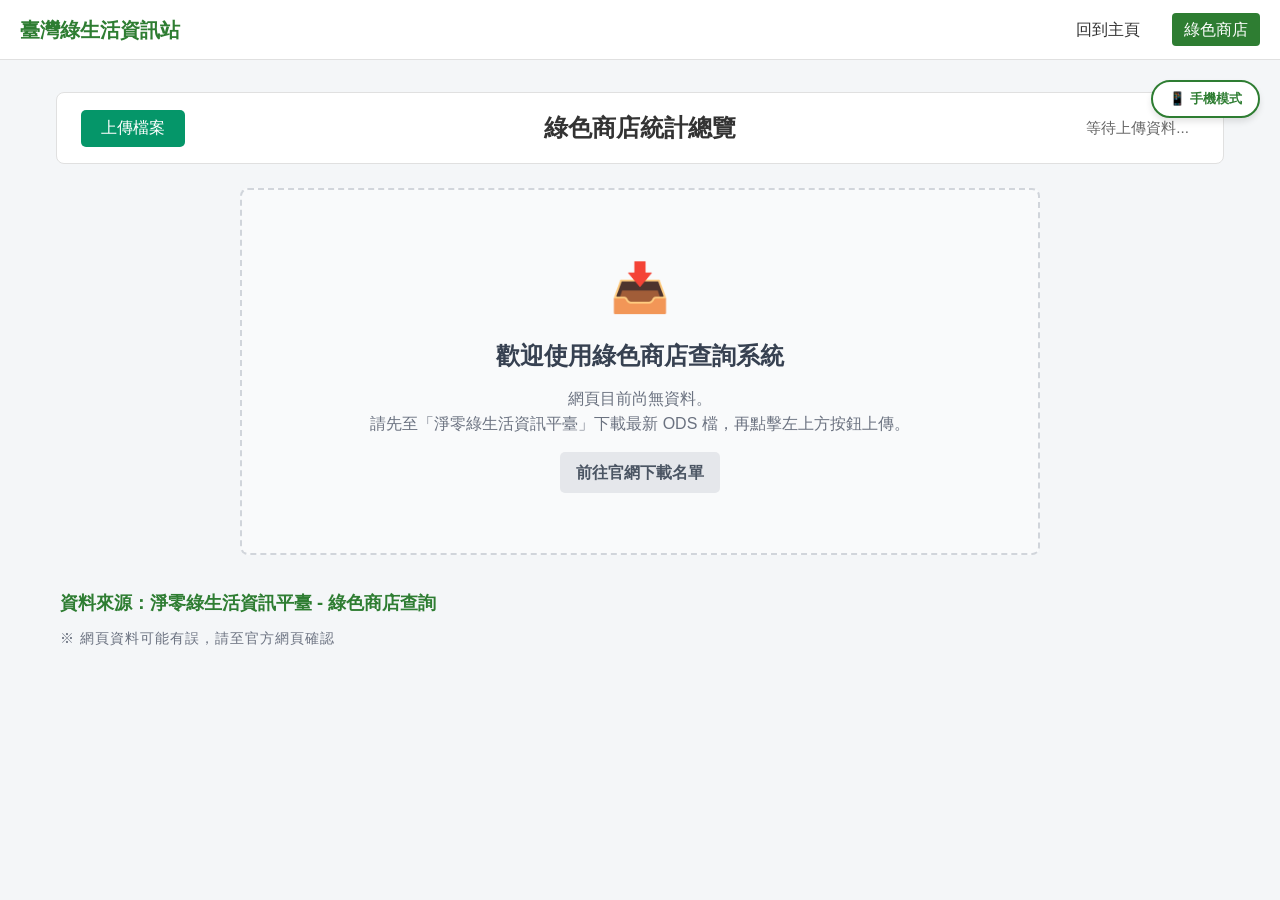
<file: stores.html>
<!DOCTYPE html>
<html lang="zh-TW">

<head>
    <meta charset="UTF-8">
    <meta name="viewport" content="width=device-width, initial-scale=1.0">
    <title>臺灣綠生活資訊站 - 綠色商店</title>

    <link rel="stylesheet" href="css/global_style.css">
    <link rel="stylesheet" href="css/facilities_style.css">

    <!-- 引入 SheetJS 處理 ODS/Excel 檔案 -->
    <script src="https://cdn.sheetjs.com/xlsx-0.19.3/package/dist/xlsx.full.min.js"></script>
</head>
<!-- 自訂彈出視窗 (Modal) -->
<div id="custom-modal" class="modal-overlay" style="display: none;">
    <div class="modal-content">
        <div class="modal-header" id="modal-title">提示</div>
        <div class="modal-body" id="modal-message">訊息內容</div>
        <button id="modal-close-btn" class="modal-btn">我知道了</button>
    </div>
</div>

<body>

    <nav id="global-navbar">
        <div class="logo">臺灣綠生活資訊站</div>
        <ul class="nav-links">
            <li><a href="index.html">回到主頁</a></li>
            <li><a href="stores.html" class="active">綠色商店</a></li>
        </ul>
    </nav>

    <main id="facilities-content">
        <!-- 更新後的頂部區塊 -->
        <section class="page-header-compact"
            style="display: flex; justify-content: space-between; align-items: center;">

            <!-- 1. 左側：上傳檔案按鈕 (取代原本的空白 div) -->
            <div style="flex: 1; text-align: left;">
                <!-- 隱藏原生的檔案輸入框 -->
                <input type="file" id="file-upload" accept=".ods, .xlsx, .xls" style="display: none;">
                <!-- 使用者點擊的自訂按鈕 -->
                <button id="trigger-upload"
                    style="padding: 8px 20px; background-color: #059669; color: white; border: none; border-radius: 5px; cursor: pointer; font-size: 16px;">
                    上傳檔案
                </button>
            </div>

            <h1 class="header-center" style="flex: 2; text-align: center; margin: 0;">綠色商店統計總覽</h1>

            <!-- 3. 右側：狀態與更新時間 -->
            <div class="header-right" style="flex: 1; text-align: right;">
                <span id="update-date" class="update-date-inline">等待上傳資料...</span>
                <div id="upload-status" style="margin-top: 5px; color: #4b5563; font-size: 14px;"></div>
            </div>
        </section>
        <!-- 新增：初始狀態提示區塊 (未上傳檔案時顯示) -->
        <section id="initial-prompt"
            style="text-align: center; padding: 60px 20px; color: #6b7280; background-color: #f9fafb; border-radius: 8px; margin: 20px auto; border: 2px dashed #d1d5db; max-width: 800px;">
            <div style="font-size: 3rem; margin-bottom: 10px;">📥</div>
            <h2 style="margin: 0 0 10px 0; color: #374151; font-size: 1.5rem;">歡迎使用綠色商店查詢系統</h2>
            <p style="margin: 0 0 15px 0; font-size: 1rem;">網頁目前尚無資料。<br>請先至「淨零綠生活資訊平臺」下載最新 ODS 檔，再點擊左上方按鈕上傳。</p>
            <a href="https://greenlifestyle.moenv.gov.tw/categories/GreenShopSearch" target="_blank"
                style="display: inline-block; padding: 8px 16px; background-color: #e5e7eb; color: #4b5563; text-decoration: none; border-radius: 5px; font-weight: bold;">
                前往官網下載名單
            </a>
        </section>
        <!-- 排名總覽 -->
        <section id="overview-view" style="display: none;">
            <div class="table-responsive-wrapper">
                <div class="detail-header">
                    <div class="header-main-info"
                        style="display: flex; justify-content: center; align-items: center; gap: 15px; width: 100%;">
                        <h2 style="margin: 0;">各縣市店家數量排名</h2>
                        <span id="total-stats" class="stats-text"></span>
                    </div>
                </div>
                <table id="facilities-table" class="ranking-table">
                    <thead>
                        <tr>
                            <th>排名</th>
                            <th>縣市別</th>
                            <th>店家數量</th>
                            <th>全國佔比</th>
                        </tr>
                    </thead>
                    <tbody id="ranking-table-body">
                        <!-- JS 動態產生排名 -->
                    </tbody>
                </table>
            </div>
        </section>

    </main>

    <script src="js/global_script.js"></script>
    <script src="js/stores_script.js"></script>
    <footer class="site-footer source-footer">
        <a href="https://greenlifestyle.moenv.gov.tw/categories/GreenShopSearch" target="_blank"
            rel="noopener noreferrer">
            資料來源：淨零綠生活資訊平臺 - 綠色商店查詢
        </a>
    </footer>
</body>

</html>
</file>
<file: css/global_style.css>
/* =========================================
   全局變數設定 (色彩、字體、間距)
========================================= */
:root {
    /* 色彩配置：環保專業風，降低視覺疲勞 */
    --primary-color: #2E7D32;
    /* 沉穩綠 */
    --primary-hover: #1B5E20;
    /* 深翠綠 */
    --bg-color: #F4F6F8;
    /* 淺灰白背景，減少眩光 */
    --text-main: #333333;
    /* 深灰文字，避免純黑的強烈對比 */
    --text-muted: #666666;
    /* 次要資訊文字 */
    --white: #FFFFFF;
    --border-color: #E0E0E0;
    /* 柔和的邊框色 */

    /* 導覽列高度固定，方便計算 */
    --navbar-height: 60px;
}

/* =========================================
   基礎重置 (Reset) 與全域設定
========================================= */
* {
    margin: 0;
    padding: 0;
    box-sizing: border-box;
}

body {
    /* === 新增：禁止文字反白選取 === */
    -webkit-user-select: none;
    /* 支援 Safari 瀏覽器 */
    -moz-user-select: none;
    /* 支援 Firefox 瀏覽器 */
    -ms-user-select: none;
    /* 支援早期 IE/Edge */
    user-select: none;
    /* 標準語法 */
    /* 使用系統預設字體，不載入外部字型以追求最高效能 */
    font-family: -apple-system, BlinkMacSystemFont, "Segoe UI", Roboto, "Helvetica Neue", Arial, "Noto Sans", "Microsoft JhengHei", sans-serif;
    background-color: var(--bg-color);
    color: var(--text-main);
    line-height: 1.6;
    /* 預留導覽列的空間，避免內容被遮擋 */
    padding-top: var(--navbar-height);
}

a {
    text-decoration: none;
    color: inherit;
}

ul {
    list-style: none;
}

/* =========================================
   共用頂部導覽列 (Navbar)
========================================= */
#global-navbar {
    position: fixed;
    top: 0;
    left: 0;
    width: 100%;
    height: var(--navbar-height);
    background-color: var(--white);
    border-bottom: 1px solid var(--border-color);
    display: flex;
    justify-content: space-between;
    align-items: center;
    padding: 0 20px;
    z-index: 1000;
    /* 確保導覽列永遠在最上層 */
}

#global-navbar .logo {
    font-size: 1.25rem;
    font-weight: bold;
    color: var(--primary-color);
}

#global-navbar .nav-links {
    display: flex;
    gap: 20px;
}

#global-navbar .nav-links a {
    font-size: 1rem;
    padding: 8px 12px;
    border-radius: 4px;
    transition: background-color 0.2s ease, color 0.2s ease;
}

/* 導覽列互動效果 */
#global-navbar .nav-links a:hover,
#global-navbar .nav-links a.active {
    background-color: var(--primary-color);
    color: var(--white);
}

/* =========================================
   全域 RWD 基礎設定 (針對平板與手機)
========================================= */
@media screen and (max-width: 768px) {
    #global-navbar {
        padding: 0 10px;
    }

    #global-navbar .logo {
        font-size: 1.1rem;
    }

    #global-navbar .nav-links {
        gap: 5px;
    }

    #global-navbar .nav-links a {
        font-size: 0.9rem;
        padding: 6px 8px;
    }
}

/* 頁尾基本樣式 */
.site-footer {
    text-align: center;
    /* 文字置中 */
    padding: 15px 0;
    /* 縮減上下間距 */
    font-size: 0.85rem;
    /* 縮小字體 (約 13-14px) */
    color: #757575;
    /* 使用灰色弱化視覺層級 */

    /* 如果你的 <body> 有設定 display: flex 和 min-height: 100vh，
       加上 margin-top: auto 可以確保 footer 永遠貼在畫面最底部 */
    margin-top: auto;
}

.site-footer p {
    margin: 0;
    /* 移除段落預設的留白，極致節省空間 */
}

/* =========================================
   資料來源頁尾設計 (置左)
========================================= */
.site-footer.source-footer {
    max-width: 1200px;
    /* 將 margin-top 設為負值 (-1.5rem)，強制把整個區塊往上拉近表格 */
    margin: -1.5rem auto 0 auto;
    /* 將上方的 padding 縮小到 5px，下方保持 15px */
    padding: 5px 20px 15px 20px;
    text-align: left;
}

/* 來源超連結的美化 */
.site-footer.source-footer a {
    color: var(--primary-color);
    text-decoration: none;
    font-weight: bold;
    /* 將字體明顯放大 (原本是 0.95rem，現在改為 1.15rem，約等於 18px~19px) */
    font-size: 1.15rem;
    transition: color 0.2s ease;
}

.site-footer.source-footer a:hover {
    color: var(--primary-hover);
    text-decoration: underline;
}

/* =========================================
   手機模式切換按鈕 (右上角懸浮)
========================================= */
#mobile-mode-btn {
    position: fixed;
    top: 80px;
    /* 避開上方 60px 的導覽列 */
    right: 20px;
    z-index: 9999;
    padding: 8px 16px;
    background-color: var(--white);
    color: var(--primary-color);
    border: 2px solid var(--primary-color);
    border-radius: 30px;
    cursor: pointer;
    font-weight: bold;
    box-shadow: 0 4px 6px rgba(0, 0, 0, 0.1);
    transition: all 0.3s ease;
}

#mobile-mode-btn:hover {
    background-color: #e8f5e9;
}

/* 按下後的狀態 */
#mobile-mode-btn.active {
    background-color: var(--primary-color);
    color: var(--white);
    border-color: var(--primary-hover);
}

/* =========================================
   手機版：表格橫向滑動 (無卷軸、純淨資料版)
========================================= */
@media screen and (max-width: 768px) {
    
    /* 1. 開啟橫向滑動功能，並隱藏卷軸 */
    .table-responsive-wrapper {
        display: block !important;
        width: 100% !important;
        overflow-x: auto !important; 
        -webkit-overflow-scrolling: touch !important;
        margin-bottom: 20px;
        
        /* 隱藏卷軸 (支援 IE, Edge, Firefox) */
        -ms-overflow-style: none !important;
        scrollbar-width: none !important;
    }
    
    /* 隱藏卷軸 (支援 Chrome, Safari, Opera) */
    .table-responsive-wrapper::-webkit-scrollbar {
        display: none !important;
    }

    /* 2. 確保表格維持傳統樣式，不被壓縮 */
    .table-responsive-wrapper table {
        display: table !important;
        width: 100% !important;
        min-width: 600px !important; 
    }

    .table-responsive-wrapper thead {
        display: table-header-group !important; 
    }

    .table-responsive-wrapper tbody {
        display: table-row-group !important;
    }

    .table-responsive-wrapper tr {
        display: table-row !important;
    }

    /* 3. 儲存格設定：強制橫排不換行 */
    .table-responsive-wrapper th,
    .table-responsive-wrapper td {
        display: table-cell !important; 
        white-space: nowrap !important; 
        padding: 10px !important;
        vertical-align: middle !important;
        text-align: left !important;
    }

    /* 4. 清除任何殘留的偽元素(重疊文字) */
    .table-responsive-wrapper td::before {
        content: none !important;
        display: none !important;
    }
}
</file>
<file: css/main_style.css>
/* =========================================
   主頁排版與內容區塊 (極簡版)
========================================= */
#main-content {
    max-width: 1000px;
    margin: 0 auto;
    padding: 3rem 1.5rem;
}

#main-content h1 {
    text-align: center;
    margin-bottom: 3rem;
    color: var(--primary-color);
    font-size: 2rem;
}

/* =========================================
   主頁：7 大主題網格導覽區
========================================= */
.dashboard-grid {
    display: grid;
    /* 電腦版：排成一行 3 個或 4 個，自動適應寬度 */
    grid-template-columns: repeat(auto-fit, minmax(280px, 1fr));
    gap: 1.5rem;
}

/* 共用卡片樣式 */
.dashboard-card {
    background-color: var(--white);
    border: 1px solid var(--border-color);
    border-radius: 12px;
    padding: 2.5rem 1.5rem;
    text-align: center;
    display: flex;
    flex-direction: column;
    justify-content: center;
    align-items: center;
    min-height: 160px;
    transition: all 0.3s ease;
    text-decoration: none;
    position: relative;
    box-shadow: 0 4px 6px rgba(0,0,0,0.02);
}

.dashboard-card h2 {
    color: var(--text-main);
    font-size: 1.4rem;
    margin: 0;
    border: none;
}

/* 已啟用的卡片互動效果 */
.dashboard-card.active-card:hover {
    border-color: var(--primary-color);
    background-color: #e8f5e9;
    transform: translateY(-5px); /* 輕微上浮效果 */
    box-shadow: 0 8px 15px rgba(46, 125, 50, 0.1);
}

.dashboard-card.active-card h2 {
    color: var(--primary-color);
}

/* 建置中的卡片樣式 (視覺弱化) */
.dashboard-card.coming-soon {
    background-color: #fcfcfc;
    border-color: #eee;
    cursor: not-allowed;
    opacity: 0.8;
}

.dashboard-card.coming-soon h2 {
    color: #999;
}

/* 建置中標籤 */
.badge {
    position: absolute;
    bottom: 15px;
    font-size: 0.8rem;
    color: #fff;
    background-color: #bbb;
    padding: 3px 10px;
    border-radius: 20px;
    letter-spacing: 1px;
}
</file>
<file: css/facilities_style.css>
/* =========================================
   子頁面排版與篩選器
========================================= */
#facilities-content {
    max-width: 1200px; /* 表格需要較寬的空間 */
    margin: 0 auto;
    padding: 2rem 1rem;
}

#city-dropdown {
    padding: 0.5rem;
    font-size: 1rem;
    margin-left: 0.5rem;
    border-radius: 4px;
    border: 1px solid #ccc;
}

/* =========================================
   緊湊型頂部控制列 (選單左、標題與日期中、選單右)
========================================= */
.page-header-compact {
    display: grid;
    /* 左右兩側各佔 1 份彈性空間，中間依內容自動撐開，確保標題絕對置中 */
    grid-template-columns: 1fr auto 1fr; 
    align-items: center;
    background-color: var(--white);
    padding: 1rem 1.5rem;
    border-radius: 8px;
    border: 1px solid var(--border-color);
    margin-bottom: 1.5rem;
}

.header-left {
    display: flex;
    align-items: center;
    justify-content: flex-start; /* 強制靠左 */
    flex-wrap: wrap;
    gap: 10px;
}

.header-center {
    display: flex;
    flex-direction: column; /* 讓標題與日期上下排列 */
    align-items: center;    /* 垂直置中 */
    gap: 5px;               /* 標題與日期之間的微小間距 */
    text-align: center;
}

.header-center h1 {
    margin: 0;
    font-size: 1.6rem;
    color: var(--text-main);
}

.header-right {
    display: flex;
    align-items: center;
    justify-content: flex-end; /* 強制靠右 */
    flex-wrap: wrap;
    gap: 10px;
}

/* 針對平板與手機的 RWD 微調 (螢幕太小時全部改為垂直置中排列) */
@media screen and (max-width: 850px) {
    .page-header-compact {
        grid-template-columns: 1fr;
        gap: 1rem;
        padding: 1.5rem 1rem;
    }
    .header-left, .header-center, .header-right {
        justify-content: center;
    }
}

/* =========================================
   資料表格基礎設計 (電腦版) - 終極排版修正
========================================= */
.table-responsive-wrapper {
    width: 100%;
    background-color: var(--white); 
    border-radius: 8px;
    border: 1px solid var(--border-color);
    /* 加入 transform 讓瀏覽器嚴格執行 overflow: hidden */
    transform: translateZ(0); 
    overflow: hidden; 
}

#facilities-table {
    width: 100%;
    /* 改回 collapse，讓線條與外框完美貼合 */
    border-collapse: collapse; 
    text-align: left;
    margin: 0; 
}

#facilities-table th, 
#facilities-table td {
    padding: 12px 15px;
    border-bottom: 1px solid var(--border-color);
}

/* 固定表頭 */
#facilities-table th, 
#detail-table th {  /* 👈 只要補上這行 */
    background-color: var(--primary-color);
    color: var(--white);
    position: sticky;
    top: var(--navbar-height); 
    z-index: 10;
    white-space: nowrap;
    border-top: none; 
    border-radius: 0 !important; /* 強制直角，讓它變成橫跨卡片的漂亮綠帶 */
}

/* 圓角設定 (緊接在上面的下方) */
#facilities-table th:first-child, #detail-table th:first-child { /* 👈 補上 */
    border-top-left-radius: 8px;
}
#facilities-table th:last-child, #detail-table th:last-child { /* 👈 補上 */
    border-top-right-radius: 8px;
}

/* 移除最後一列的底線 */
#facilities-table tbody tr:last-child td {
    border-bottom: none;
}

/* =========================================
   標題與日期同行排版
========================================= */

.update-date-inline {
    color: var(--text-muted);
    font-size: 0.95rem;
}

/* =========================================
   卡片內標題列 (電腦左右並排 / 手機垂直折疊)
========================================= */
.detail-header {
    display: flex;
    flex-direction: row;            /* 電腦版：水平排列 */
    align-items: center;            /* 垂直置中 */
    justify-content: space-between; /* 左右推開 */
    padding: 1.5rem;
    background-color: var(--white);
    border-bottom: 1px solid #f0f0f0;
    gap: 15px;
    flex-wrap: wrap;                /* 如果螢幕縮小則允許折行 */
}

/* 左側標題區 */
.header-main-info {
    display: flex;
    align-items: center;
    justify-content: flex-start; /* 靠左 */
    gap: 15px;
    width: auto;                 /* 【關鍵】移除 100% 限制，只佔需要的寬度 */
}

.header-main-info h2 {
    margin: 0;
    font-size: 1.4rem;
    text-align: left;
}

/* 統計數據小標籤 */
.stats-text {
    font-weight: bold;
    color: var(--primary-color);
    font-size: 1rem;
    background-color: #e8f5e9;
    padding: 4px 12px;
    border-radius: 20px;
    white-space: nowrap;         /* 避免標籤文字折行 */
}

/* 右側操作區 */
.header-action-area {
    display: flex;
    align-items: center;
    justify-content: flex-end;   /* 靠右 */
    gap: 15px;
    width: auto;                 /* 【關鍵】移除 100% 限制 */
}

.header-action-area label {
    font-weight: bold;
    color: var(--text-muted);
    font-size: 0.9rem;
}

.header-action-area select {
    padding: 0.4rem 0.6rem;
    border-radius: 4px;
    border: 1px solid var(--border-color);
    background-color: var(--white);
    cursor: pointer;
}

/* 手機版適應：螢幕小於 900px 時改為上下排列靠左 */
@media screen and (max-width: 900px) {
    .detail-header {
        flex-direction: column;
        align-items: flex-start;
    }
    .header-action-area {
        width: 100%;
        justify-content: flex-start;
        flex-wrap: wrap;
        margin-top: 10px;
    }
}
/* =========================================
   專屬排行榜的「瘦身置中」樣式
========================================= */
#facilities-table.ranking-table {
    width: 60% !important;         /* 電腦版縮小寬度為 60% */
    max-width: 800px;              /* 設定最大寬度，防螢幕過大時跑版 */
    margin: 20px auto !important;  /* 關鍵：上下留白 20px，左右 auto 自動置中 */
    table-layout: auto !important; /* 讓欄位依照內容(如數字長度)彈性分配 */
}

/* 針對排行榜的文字微調 */
#facilities-table.ranking-table th,
#facilities-table.ranking-table td {
    white-space: nowrap !important; /* 排行榜資料短，不換行更乾淨 */
    text-align: center !important;  /* 確保名次與數字絕對置中 */
}

/* RWD：手機與平板版恢復滿版，避免畫面太小字擠在一起 */
@media screen and (max-width: 768px) {
    #facilities-table.ranking-table {
        width: 100% !important;
        margin: 0 auto !important;
    }
}
/* =========================================
   證書到期警示標章
========================================= */
.expire-badge {
    display: inline-block;
    padding: 3px 8px;
    border-radius: 12px;
    font-size: 0.8rem;
    font-weight: bold;
    color: var(--white);
    margin-left: 8px;
    white-space: nowrap; /* 防止標籤文字斷行 */
}

/* 即將到期：橘色警告 */
.expire-badge.warning {
    background-color: #F57C00;
}

/* 已過期：紅色危險 */
.expire-badge.expired {
    background-color: #D32F2F;
}
/* =========================================
   精簡型狀態提醒 (位於標題列右側)
========================================= */
.status-summary-compact {
    display: flex;
    gap: 10px;
    background-color: transparent; /* 移除背景色，讓它與標題列融合 */
}

.status-summary-compact .summary-item {
    display: flex;
    align-items: center;
    padding: 4px 10px; /* 縮小內距以符合標題列高度 */
    border-radius: 6px;
    font-size: 0.85rem; /* 稍微縮小字體 */
    white-space: nowrap;
}

/* 保持原本的顏色邏輯 */
.summary-item.warning {
    color: #E65100;
    background-color: #FFF3E0;
    border: 1px solid #FFE0B2;
}

.summary-item.expired {
    color: #C62828;
    background-color: #FFEBEE;
    border: 1px solid #FFCDD2;
}

/* 狀態良好時顯示淡淡的綠色，不干擾視覺 */
.summary-item.safe {
    color: var(--primary-color);
    background-color: #e8f5e9;
    font-weight: normal;
}

/* 確保 header-action-area 的元素水平對齊 */
.header-action-area {
    display: flex;
    align-items: center;
    gap: 12px;
}
/* =========================================
   表格內：日期右側的狀態小圖示
========================================= */
.status-icon {
    font-size: 1rem;
    margin-left: 6px;
    cursor: help; /* 滑鼠移過去會變成問號指標，提示使用者可以看 title */
}

.status-icon.warning {
    color: #F57C00;
}

.status-icon.expired {
    color: #D32F2F;
}
/* === 分頁按鈕樣式 === */
.pagination-wrapper {
    display: flex;
    justify-content: center;
    align-items: center;
    gap: 15px;
    margin-top: 20px;
    padding: 15px;
}

.page-btn {
    padding: 8px 16px;
    background-color: #2e7d32; /* 配合綠生活的綠色 */
    color: white;
    border: none;
    border-radius: 4px;
    cursor: pointer;
    font-size: 1rem;
    transition: background-color 0.2s;
}

.page-btn:hover:not(:disabled) {
    background-color: #1b5e20;
}

.page-btn:disabled {
    background-color: #cccccc;
    cursor: not-allowed;
}

.page-info {
    font-weight: bold;
    color: #333;
}
/* =========================================
   表格防撐破與換行設定 (取代舊版瘦身設定)
========================================= */

/* 2. 表格本體：設定為固定排版 (table-layout: fixed)，強制寬度 100% */
#facilities-table {
    table-layout: fixed !important; /* 啟動固定欄寬模式 */
    width: 100% !important;
    border-collapse: collapse;
    margin: 0;
}

/* 3. 表格內的儲存格：強制允許換行 */
#facilities-table th,
#facilities-table td {
    white-space: normal !important; /* 強制覆蓋任何不換行設定 */
    word-break: break-word;         /* 遇到長地址自動折行 */
    overflow-wrap: break-word;
    vertical-align: middle;         /* 多行時垂直置中 */
    padding: 12px 15px;             /* 適中的內距 */
    text-align: center;             /* 預設內容置中 */
}

/* 讓長度較長的名子與地址靠左對齊，比較好閱讀 (使用 data-label 來精準選擇) */
#facilities-table td[data-label="聯絡地址"],
#facilities-table td[data-label="旅宿名稱"],
#facilities-table td[data-label="設施場所名稱"],
#facilities-table td[data-label="申請單位全銜"] {
    text-align: left;
}
/* 標章等級的標籤樣式 */
/* =========================================
   標章等級樣式 (放大與 RWD 微調)
========================================= */
.badge-level {
    display: inline-flex;       /* 改用 flex 讓圖示和文字完美對齊 */
    align-items: center;
    gap: 6px;                   /* 圖示和文字之間的距離 */
    padding: 6px 12px;          /* 稍微加大內縮，讓背景色區塊更好看 */
    border-radius: 6px;
    font-weight: bold;
    font-size: 1.1rem;          /* 【整體字體放大】 */
}

/* 特別讓圖示再大一點點，更有重點感 */
.level-icon {
    font-size: 1.3rem;          
}

/* =========================================
   手機版特製：節省空間，隱藏文字只留圖示
========================================= */
@media screen and (max-width: 768px) {
    .level-text {
        display: none;          /* 螢幕變小時，直接把文字隱藏 */
    }
    
    .badge-level {
        padding: 8px;           /* 因為只剩圖示，微調背景區塊大小 */
        justify-content: center;
    }

    .level-icon {
        font-size: 1.6rem;      /* 手機上圖示再稍微放大，方便閱讀 */
        margin: 0;
    }
}

/* 用 CSS 屬性選擇器，根據文字自動上色 */
span.badge-level:contains('金級'),
td[data-label="標章等級"]:has(:contains('金')) span {
    background-color: #fef08a; /* 金黃色 */
    color: #854d0e;
}

td[data-label="標章等級"]:has(:contains('銀')) span {
    background-color: #e5e7eb; /* 銀灰色 */
    color: #374151;
}

td[data-label="標章等級"]:has(:contains('銅')) span {
    background-color: #fed7aa; /* 銅橘色 */
    color: #9a3412;
}
/* 手動搜尋超連結樣式 */
.manual-search-link {
    color: #0000FF !important;       /* 強制顯示純藍色 */
    text-decoration: underline !important; /* 強制顯示底線 */
    font-weight: bold;               /* 加粗方便識別 */
    cursor: pointer;
}

.manual-search-link:hover {
    color: #0000AA !important;       /* 滑鼠移上去變深藍色 */
}
/* ==========================================
   自訂彈出視窗樣式
   ========================================== */
.modal-overlay {
    position: fixed;
    top: 0;
    left: 0;
    width: 100%;
    height: 100%;
    background-color: rgba(0, 0, 0, 0.6); /* 半透明黑底 */
    /* 這裡原本設定為 flex，但 HTML 中先用 display: none 隱藏，將由 JS 控制顯示 */
    justify-content: center;
    align-items: center;
    z-index: 9999; /* 確保浮在最上層 */
}

.modal-content {
    background-color: #fff;
    padding: 24px;
    border-radius: 12px;
    width: 90%;
    max-width: 400px; /* 電腦版最大寬度 */
    text-align: center;
    box-shadow: 0 4px 15px rgba(0,0,0,0.2);
    box-sizing: border-box;
}

.modal-header {
    font-size: 1.25rem;
    font-weight: bold;
    margin-bottom: 12px;
    color: #d9534f; /* 警告用的紅色 */
}

.modal-body {
    font-size: 1rem;
    color: #333;
    margin-bottom: 24px;
    line-height: 1.6;
    white-space: pre-line; /* 重要：讓 JS 傳入的 \n 可以正確換行 */
}

.modal-btn {
    background-color: #007bff; /* 按鈕主色 */
    color: white;
    border: none;
    padding: 10px 32px;
    font-size: 1rem;
    border-radius: 6px;
    cursor: pointer;
    transition: background-color 0.2s;
}

.modal-btn:hover {
    background-color: #0056b3;
}
/* =========================================
   綠色夥伴 - 歷年列表互動效果
========================================= */
/* 讓帶有此 class 的表格列具有點擊感 */
.clickable-row {
    cursor: pointer;
    transition: all 0.2s ease;
}

/* 電腦版：滑鼠移上去時，讓整列儲存格背景變成淺綠色 */
.clickable-row:hover td {
    background-color: #e8f5e9 !important; 
}

/* 針對彈出視窗 (Modal) 的淡入動畫微調 */
.chart-modal-content {
    animation: modalFadeIn 0.3s ease-out forwards;
}

@keyframes modalFadeIn {
    from { 
        opacity: 0; 
        transform: translateY(-20px); 
    }
    to { 
        opacity: 1; 
        transform: translateY(0); 
    }
}
/* =========================================
   強制套用手機模式：頂部控制列垂直化
========================================= */
/* 當啟用手機模式時，強迫解除三欄並排，改為單欄上下堆疊 */
body.mobile-mode .page-header-compact {
    display: flex !important;
    flex-direction: column !important;
    gap: 15px !important;
    padding: 1.5rem 1rem !important;
    align-items: center !important; /* 所有區塊置中對齊 */
}

/* 解除各區塊原本靠左或靠右的設定，統一置中並允許換行 */
body.mobile-mode .header-left, 
body.mobile-mode .header-center, 
body.mobile-mode .header-right {
    width: 100% !important;
    justify-content: center !important;
    flex-wrap: wrap !important;
}

/* 確保內部元素之間的間距舒適 */
body.mobile-mode .header-right {
    gap: 10px !important;
    flex-direction: column !important; /* 讓縣市選單與日期狀態上下排列 */
    align-items: center !important;
}
</file>
